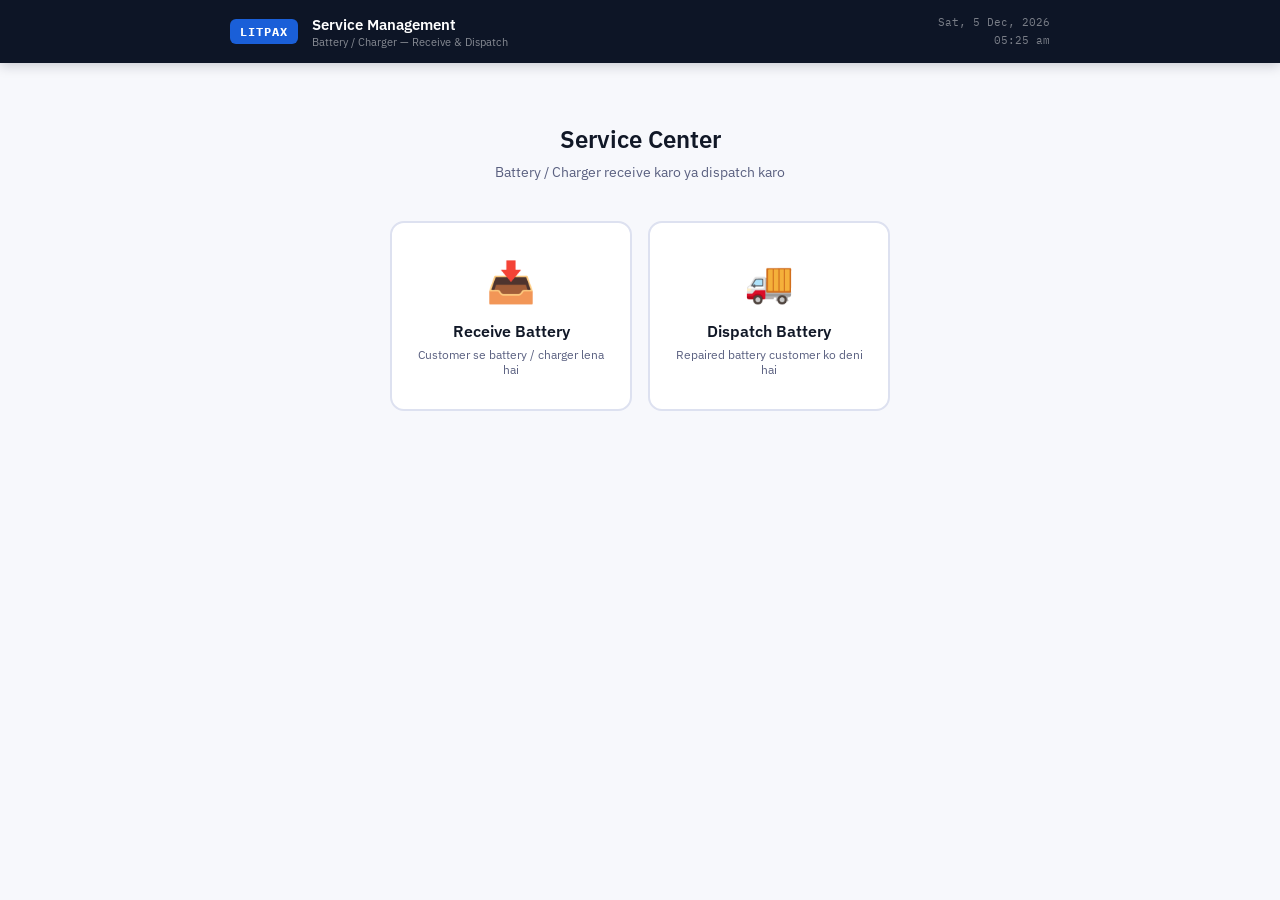
<file: index.html>
<!DOCTYPE html>
<html lang="en">
<head>
<meta charset="UTF-8">
<meta name="viewport" content="width=device-width, initial-scale=1.0">
<title>Litpax — Service Management</title>
<link href="https://fonts.googleapis.com/css2?family=IBM+Plex+Sans:wght@400;500;600&family=IBM+Plex+Mono:wght@400;500&display=swap" rel="stylesheet">
<link rel="stylesheet" href="style.css">
</head>
<body>

<div class="header">
  <div class="header-inner">
    <div class="logo">LITPAX</div>
    <div class="header-text">
      <h1>Service Management</h1>
      <p>Battery / Charger — Receive & Dispatch</p>
    </div>
    <div class="header-date" id="headerDate"></div>
  </div>
</div>

<div class="main">

  <!-- HOME SCREEN -->
  <div class="screen active" id="homeScreen">
    <div class="home-screen">
      <div class="home-title">Service Center</div>
      <div class="home-sub">Battery / Charger receive karo ya dispatch karo</div>
      <div class="mode-grid">
        <div class="mode-card receive" onclick="showReceive()">
          <div class="mode-icon">📥</div>
          <div class="mode-title">Receive Battery</div>
          <div class="mode-sub">Customer se battery / charger lena hai</div>
        </div>
        <div class="mode-card dispatch" onclick="showDispatch()">
          <div class="mode-icon">🚚</div>
          <div class="mode-title">Dispatch Battery</div>
          <div class="mode-sub">Repaired battery customer ko deni hai</div>
        </div>
      </div>
    </div>
  </div>

  <!-- RECEIVE SCREEN -->
  <div class="screen" id="receiveScreen">
    <div class="screen-header">
      <button class="back-btn" onclick="goHome()">← Back</button>
      <div>
        <div class="screen-title">📥 Receive Battery</div>
        <div class="screen-sub">Nayi service entry</div>
      </div>
    </div>

    <div class="steps-nav">
      <button class="step-btn active" onclick="goToRStep(1)" id="rStepBtn1"><span class="step-num">1</span> Customer</button>
      <button class="step-btn" onclick="goToRStep(2)" id="rStepBtn2"><span class="step-num">2</span> Product</button>
      <button class="step-btn" onclick="goToRStep(3)" id="rStepBtn3"><span class="step-num">3</span> Details</button>
    </div>

    <!-- Step 1: Customer -->
    <div class="form-section active" id="rSection1">
      <div class="card">
        <div class="card-label">Repair ID (Auto)</div>
        <div class="repair-id-box">
          <div class="repair-id-label">Repair ID</div>
          <div class="repair-id-value" id="repairIdDisplay">—</div>
        </div>
        <input type="hidden" id="r_srNo">
        <div class="form-grid">
          <div class="form-group">
            <label>Receiving Date <span class="req">*</span></label>
            <input type="date" id="r_receivingDate" required>
          </div>
        </div>
      </div>
      <div class="card">
        <div class="card-label">Customer Details</div>
        <div class="form-grid">
          <div class="form-group">
            <label>Customer Name <span class="req">*</span></label>
            <input type="text" id="r_customerName" placeholder="Full name" required>
          </div>
          <div class="form-group">
            <label>Contact No. <span class="req">*</span></label>
            <input type="tel" id="r_contactNo" placeholder="10-digit mobile" maxlength="10" required>
          </div>
          <div class="form-group full">
            <label>Email</label>
            <input type="email" id="r_email" placeholder="customer@email.com">
          </div>
        </div>
      </div>
      <div class="nav-btns"><span></span><button class="btn-next" onclick="nextRStep(1)">Product Details →</button></div>
    </div>

    <!-- Step 2: Product -->
    <div class="form-section" id="rSection2">
      <div class="card">
        <div class="card-label">Product Category <span class="req">*</span></div>
        <div class="radio-group">
          <label class="radio-opt selected" onclick="selectRadio(this,'r_category','Battery')">
            <input type="radio" name="rcat" checked><span class="radio-dot"></span> 🔋 Battery
          </label>
          <label class="radio-opt" onclick="selectRadio(this,'r_category','Charger')">
            <input type="radio" name="rcat"><span class="radio-dot"></span> ⚡ Charger
          </label>
          <label class="radio-opt" onclick="selectRadio(this,'r_category','Battery+Charger')">
            <input type="radio" name="rcat"><span class="radio-dot"></span> 🔋+⚡ Battery+Charger
          </label>
        </div>
        <input type="hidden" id="r_category" value="Battery">
      </div>

      <div class="card">
        <div class="card-label">Product Info</div>
        <div class="form-grid">

          <!-- Battery Section -->
          <div style="grid-column:1/-1;" id="grp_batterySection" class="product-section">
            <div class="section-divider battery">🔋 Battery Details</div>
            <div style="display:grid;grid-template-columns:1fr 1fr;gap:14px;">
              <div class="form-group">
                <label>Battery Type</label>
                <select id="r_batteryType">
                  <option value="">-- Select --</option>
                  <option>2 Wheeler Battery</option>
                  <option>3 Wheeler Battery</option>
                  <option>Inverter Battery</option>
                  <option>Solar Battery</option>
                  <option>E-Rikshaw Battery</option>
                  <option>E Cycle Soft Pack</option>
                  <option>E Cycle Hard Pack</option>
                  <option>Other</option>
                </select>
              </div>
              <div class="form-group">
                <label>Battery Model (Voltage)</label>
                <input type="text" id="r_batteryModel" placeholder="e.g. LFP-48V-100AH">
              </div>
              <div class="form-group">
                <label>Battery Sr. No.</label>
                <input type="text" id="r_batterySrNo" placeholder="Serial number">
              </div>
              <div class="form-group" id="grp_batteryQty">
                <label>Battery Received Qty <span class="req">*</span></label>
                <input type="number" id="r_batteryReceivedQty" placeholder="0" min="1" required>
              </div>
            </div>
          </div>

          <!-- Charger Section -->
          <div style="grid-column:1/-1;" id="grp_chargerSection" class="product-section disabled">
            <div class="section-divider charger">⚡ Charger Details</div>
            <div style="display:grid;grid-template-columns:1fr 1fr;gap:14px;">
              <div class="form-group">
                <label>Charger Type</label>
                <select id="r_chargerType" disabled>
                  <option value="">-- Select --</option>
                  <option>Indian Charger</option>
                  <option>Chinese Charger</option>
                  <option>Other</option>
                </select>
              </div>
              <div class="form-group">
                <label>Charger Model</label>
                <input type="text" id="r_chargerModel" placeholder="e.g. CHR-48V-20A" disabled>
              </div>
              <div class="form-group">
                <label>Charger Serial Number</label>
                <input type="text" id="r_chargerSrNo" placeholder="Charger serial number" disabled>
              </div>
              <div class="form-group" id="grp_chargerQty" style="display:none;">
                <label>Charger Received Qty <span class="req">*</span></label>
                <input type="number" id="r_chargerReceivedQty" placeholder="0" min="1" disabled>
              </div>
            </div>
          </div>

          <div class="form-group">
            <label>Received Mode</label>
            <select id="r_receivedMode">
              <option value="">-- Select --</option>
              <option>Dropped by Customer</option>
              <option>Picked Up</option>
              <option>Courier Received</option>
            </select>
          </div>
          <div class="form-group full">
            <label>Problem Type <span class="req">*</span></label>
            <select id="r_problemType" required>
              <option value="">-- Select Problem Type --</option>
              <option>Voltage Issue</option>
              <option>Average Issue</option>
              <option>Charger Issue</option>
              <option>Connectivity / App Issue</option>
              <option>Cell Issue</option>
              <option>BMS Issue</option>
              <option>Parameter / Calibration</option>
              <option>Hardware Issue (Physical)</option>
              <option>Inverter Issue</option>
              <option>General Inquiry</option>
              <option>Dispatch / Tracking</option>
              <option>Internal / Handover</option>
              <option>Battery Issue</option>
              <option>Other</option>
            </select>
          </div>
          <div class="form-group full">
            <label>Problem Description <span class="req">*</span></label>
            <textarea id="r_problemDesc" placeholder="Customer ne kya bataya..." required></textarea>
          </div>
        </div>
      </div>
      <div class="nav-btns"><button class="btn-back-nav" onclick="prevRStep(2)">← Back</button><button class="btn-next" onclick="nextRStep(2)">More Details →</button></div>
    </div>

    <!-- Step 3: Details -->
    <div class="form-section" id="rSection3">
      <div class="card">
        <div class="card-label">Warranty</div>
        <div class="tag-group">
          <div class="tag-opt yes" onclick="selectTag(this,'r_warranty','Yes')">✅ Yes</div>
          <div class="tag-opt no" onclick="selectTag(this,'r_warranty','No')">❌ No</div>
          <div class="tag-opt partial" onclick="selectTag(this,'r_warranty','Partial')">⚠️ Partial</div>
        </div>
        <input type="hidden" id="r_warranty" value="">
        <div style="margin-top:14px">
          <div class="form-group">
            <label>Warranty Claim Status</label>
            <select id="r_claimStatus">
              <option value="">-- Select --</option>
              <option>Claim Approved</option>
              <option>Claim Rejected</option>
              <option>Claim Pending</option>
              <option>No Claim</option>
            </select>
          </div>
        </div>
      </div>
      <div class="card">
        <div class="card-label">Staff & Transport</div>
        <div class="form-grid">
          <div class="form-group">
            <label>Received By <span class="req">*</span></label>
            <input type="text" id="r_receivedBy" placeholder="Staff name" required>
          </div>
          <div class="form-group">
            <label>Accepted By</label>
            <input type="text" id="r_acceptedBy" placeholder="Manager name">
          </div>
          <div class="form-group">
            <label>Estimated Dispatch Date</label>
            <input type="date" id="r_estimatedDispatchDate">
          </div>
          <div class="form-group full">
            <label>Transport Details (Inward)</label>
            <input type="text" id="r_transportInward" placeholder="e.g. BlueDart AWB 123456">
          </div>
          <div class="form-group full">
            <label>Receiving Remarks</label>
            <textarea id="r_remarks" placeholder="Additional info..."></textarea>
          </div>
        </div>
      </div>
      <div class="nav-btns">
        <button class="btn-back-nav" onclick="prevRStep(3)">← Back</button>
        <button class="btn-submit-receive" onclick="submitReceive()">Submit Entry ✓</button>
      </div>
    </div>

    <!-- Receive Success / Receipt -->
    <div class="success-screen" id="receiveSuccess">
      <div style="background:white;border-radius:12px;border:1px solid #dde1f0;padding:24px;margin-bottom:16px;">
        <div class="receipt-header">
          <div>
            <div class="receipt-logo">LITPAX</div>
            <div class="receipt-title">Battery / Charger Service Center</div>
          </div>
          <div style="text-align:right;">
            <div style="font-size:11px;color:#5a6080;">Service Receipt</div>
            <div id="receiptDate" style="font-size:11px;color:#8890b0;"></div>
          </div>
        </div>
        <div style="background:#e8f0fe;border-radius:6px;padding:10px 14px;margin-bottom:14px;display:flex;align-items:center;justify-content:space-between;">
          <span style="font-size:11px;color:#1a5fd8;font-weight:600;text-transform:uppercase;letter-spacing:0.5px;">Repair ID</span>
          <span id="successReceiveId" style="font-family:'IBM Plex Mono',monospace;font-size:15px;font-weight:700;color:#1a5fd8;"></span>
        </div>
        <div id="receiveSummary"></div>
        <div class="receipt-footer">
          <span>Litpax Technology — Service Management System</span>
          <span id="receiptFooterDate"></span>
        </div>
      </div>
      <div style="display:flex;gap:10px;flex-wrap:wrap;">
        <button class="btn-pdf" onclick="printReceipt()">🖨️ Print / Save PDF</button>
        <button class="btn-home" onclick="goHome()">🏠 Home</button>
        <button class="btn-new-entry" onclick="resetReceive()">+ New Entry</button>
      </div>
    </div>
  </div>

  <!-- DISPATCH SCREEN -->
  <div class="screen" id="dispatchScreen">
    <div class="screen-header">
      <button class="back-btn" onclick="goHome()">← Back</button>
      <div>
        <div class="screen-title">🚚 Dispatch Battery</div>
        <div class="screen-sub">Pending repairs se select karo</div>
      </div>
    </div>

    <div class="form-section active" id="dSection1">
      <div class="card">
        <div class="card-label">Pending Repairs</div>
        <div id="pendingListContainer">
          <div class="loading-box" id="loadingBox">
            <div class="loading-spinner"></div>
            <p>Pending repairs load ho rahi hain...</p>
          </div>
          <div class="error-box" id="errorBox">Sheet se data load nahi ho paya.</div>
          <div class="pending-list" id="pendingList"></div>
        </div>
        <input type="hidden" id="d_selectedRepairId" value="">
        <input type="hidden" id="d_selectedRow" value="">
      </div>

      <div id="selectedInfoBox" style="display:none">
        <div class="selected-info">
          <div class="selected-info-title">Selected Entry</div>
          <div class="info-row"><span>Repair ID</span><span id="si_repairId" style="font-family:'IBM Plex Mono',monospace;color:var(--blue);font-weight:700"></span></div>
          <div class="info-row"><span>Customer</span><span id="si_customer"></span></div>
          <div class="info-row"><span>Contact</span><span id="si_contact"></span></div>
          <div class="info-row"><span>Product</span><span id="si_product"></span></div>
          <div class="info-row"><span>Battery Qty Received</span><span id="si_batteryRcv"></span></div>
          <div class="info-row"><span>Charger Qty Received</span><span id="si_chargerRcv"></span></div>
          <div class="info-row"><span>🔋 Battery Pending</span><span id="si_batteryPending" style="color:var(--danger);font-weight:600"></span></div>
          <div class="info-row"><span>⚡ Charger Pending</span><span id="si_chargerPending" style="color:var(--warning);font-weight:600"></span></div>
          <div class="info-row"><span style="font-weight:600">Total Pending</span><span id="si_pendingQty" style="color:var(--danger);font-weight:600;font-family:'IBM Plex Mono',monospace"></span></div>
          <div class="info-row"><span>Received On</span><span id="si_receivedDate"></span></div>
        </div>
      </div>

      <div class="nav-btns">
        <span></span>
        <button class="btn-next" onclick="goToDStep2()" id="dNextBtn" disabled style="opacity:0.5">Dispatch Details →</button>
      </div>
    </div>

    <div class="form-section" id="dSection2">
      <div class="card">
        <div class="card-label">Dispatch Details</div>
        <div class="form-grid">
          <div class="form-group">
            <label>Dispatch Date <span class="req">*</span></label>
            <input type="date" id="d_dispatchDate" required>
          </div>
          <div class="form-group" id="grp_dBatteryQty">
            <label>🔋 Battery Dispatch Qty</label>
            <input type="number" id="d_batteryDispatchQty" placeholder="0" min="0" value="0" oninput="calcDispatchPending()">
          </div>
          <div class="form-group" id="grp_dChargerQty">
            <label>⚡ Charger Dispatch Qty</label>
            <input type="number" id="d_chargerDispatchQty" placeholder="0" min="0" value="0" oninput="calcDispatchPending()">
          </div>
          <div class="form-group">
            <label>Pending Qty (Auto)</label>
            <input type="text" id="d_pendingQty" readonly style="background:#f0f6ff;border-color:#b3d0f7;color:var(--blue);font-weight:600;font-family:'IBM Plex Mono',monospace">
          </div>
                    <div class="form-group">
            <label>Repair Status <span class="req">*</span></label>
            <select id="d_repairStatus" required>
              <option value="">-- Select --</option>
              <option>Repaired — Full</option>
              <option>Repaired — Partial</option>
              <option>Not Repairable</option>
              <option>Replaced</option>
            </select>
          </div>
          <div class="form-group full">
            <label>Actual Problem Found</label>
            <select id="d_actualProblem">
              <option value="">-- Select --</option>
              <option>No issue</option>
              <option>Disbalance</option>
              <option>Water damage</option>
              <option>BMS fault</option>
              <option>BMS + cell change</option>
              <option>Dead cell</option>
              <option>Low capacity</option>
              <option>Seal opened</option>
              <option>Series wire</option>
              <option>Spot / laser issue</option>
              <option>Output wire +ve , -ve</option>
              <option>Thimble short / burnt</option>
              <option>Transportation damage</option>
              <option>Battery burnt (fire case)</option>
              <option>Cells leak</option>
              <option>Not repair / Rejected</option>
              <option>Out of warranty</option>
            </select>
          </div>
          <div class="form-group full">
            <label>Transport Details (Outward)</label>
            <input type="text" id="d_transportOutward" placeholder="e.g. DTDC Tracking No. 789012">
          </div>
          <div class="form-group full">
            <label>Dispatched By <span class="req">*</span></label>
            <input type="text" id="d_dispatchedBy" placeholder="Staff name" required>
          </div>
          <div class="form-group">
            <label>Any Cost / Repair Cost</label>
            <input type="text" id="d_anyCost" placeholder="e.g. ₹500 (parts replaced)">
          </div>
          <div class="form-group full">
            <label>Dispatch Remarks</label>
            <textarea id="d_remarks" placeholder="Additional info..."></textarea>
          </div>
        </div>
      </div>
      <div class="nav-btns">
        <button class="btn-back-nav" onclick="backToDStep1()">← Back</button>
        <button class="btn-submit-dispatch" onclick="submitDispatch()">Dispatch Karo 🚚</button>
      </div>
    </div>

    <div class="success-screen" id="dispatchSuccess">
      <div class="success-icon dispatch">🚚</div>
      <h2>Battery Dispatched!</h2>
      <p>Sheet mein record update ho gaya:</p>
      <div class="big-id dispatch" id="successDispatchId"></div>
      <p class="id-note">Entry successfully updated</p>
      <div class="card" style="text-align:left;margin-bottom:20px;" id="dispatchSummary"></div>
      <button class="btn-pdf" onclick="printReceipt()">🖨️ Print / Save PDF</button>
      <button class="btn-home" onclick="goHome()">🏠 Home</button>
      <button class="btn-new-entry" onclick="resetDispatch()">+ Aur Dispatch</button>
    </div>
  </div>

</div>

<div class="toast" id="toast"></div>
<script src="script.js"></script>
</body>
</html>
</file>
<file: style.css>
:root{--primary:#0d1526;--blue:#1a5fd8;--surface2:#f7f8fc;--surface3:#eef0f8;--border:#dde1f0;--text:#111827;--text2:#5a6080;--text3:#8890b0;--success:#00b894;--warning:#f9a825;--danger:#e17055;--accent:#e94560;--radius:10px;--shadow:0 2px 16px rgba(13,21,38,0.08);}
*{box-sizing:border-box;margin:0;padding:0;}
body{font-family:'IBM Plex Sans',sans-serif;background:var(--surface2);color:var(--text);min-height:100vh;padding-bottom:60px;}

.header{background:var(--primary);color:white;position:sticky;top:0;z-index:100;box-shadow:0 2px 12px rgba(13,21,38,0.22);}
.header-inner{max-width:860px;margin:0 auto;padding:14px 20px;display:flex;align-items:center;gap:14px;}
.logo{background:var(--blue);color:white;font-size:12px;font-weight:700;padding:5px 10px;border-radius:6px;letter-spacing:1px;font-family:'IBM Plex Mono',monospace;}
.header-text h1{font-size:15px;font-weight:600;color:white;}
.header-text p{font-size:11px;color:rgba(255,255,255,0.5);margin-top:1px;}
.header-date{margin-left:auto;text-align:right;font-family:'IBM Plex Mono',monospace;font-size:11px;color:rgba(255,255,255,0.45);line-height:1.6;}

.main{max-width:860px;margin:0 auto;padding:20px;}

.home-screen{text-align:center;padding:40px 20px;}
.home-title{font-size:24px;font-weight:600;color:var(--text);margin-bottom:8px;}
.home-sub{font-size:14px;color:var(--text2);margin-bottom:40px;}
.mode-grid{display:grid;grid-template-columns:1fr 1fr;gap:16px;max-width:500px;margin:0 auto;}
.mode-card{background:white;border:2px solid var(--border);border-radius:14px;padding:32px 20px;cursor:pointer;transition:all 0.2s;text-align:center;}
.mode-card:hover{transform:translateY(-4px);box-shadow:0 12px 32px rgba(13,21,38,0.12);}
.mode-card.receive:hover{border-color:var(--blue);}
.mode-card.dispatch:hover{border-color:var(--success);}
.mode-icon{font-size:40px;margin-bottom:14px;}
.mode-title{font-size:16px;font-weight:600;color:var(--text);margin-bottom:6px;}
.mode-sub{font-size:12px;color:var(--text2);}

.screen{display:none;}
.screen.active{display:block;}

.screen-header{display:flex;align-items:center;gap:12px;margin-bottom:20px;}
.back-btn{background:white;border:1.5px solid var(--border);padding:8px 14px;border-radius:8px;font-size:13px;font-weight:500;color:var(--text2);cursor:pointer;display:flex;align-items:center;gap:6px;font-family:'IBM Plex Sans',sans-serif;transition:all 0.2s;}
.back-btn:hover{background:var(--surface3);}
.screen-title{font-size:18px;font-weight:600;color:var(--text);}
.screen-sub{font-size:13px;color:var(--text2);}

.card{background:white;border-radius:var(--radius);border:1px solid var(--border);padding:20px;margin-bottom:14px;box-shadow:var(--shadow);}
.card-label{font-size:11px;font-weight:600;text-transform:uppercase;letter-spacing:0.8px;color:var(--text3);margin-bottom:14px;display:flex;align-items:center;gap:6px;}
.card-label::after{content:'';flex:1;height:1px;background:var(--border);}

.repair-id-box{background:#e8f0fe;border:1.5px solid #b3d0f7;border-radius:8px;padding:12px 16px;display:flex;align-items:center;justify-content:space-between;margin-bottom:14px;}
.repair-id-label{font-size:11px;color:var(--blue);font-weight:600;text-transform:uppercase;letter-spacing:0.5px;}
.repair-id-value{font-family:'IBM Plex Mono',monospace;font-size:16px;font-weight:700;color:var(--blue);}

.form-grid{display:grid;grid-template-columns:1fr 1fr;gap:14px;}
.form-grid .full{grid-column:1/-1;}
@media(max-width:580px){.form-grid{grid-template-columns:1fr;}.form-grid .full{grid-column:1;}.mode-grid{grid-template-columns:1fr;}}
.form-group{display:flex;flex-direction:column;gap:5px;}
.form-group label{font-size:12px;font-weight:500;color:var(--text2);}
.req{color:var(--accent);font-size:13px;}
.form-group input,.form-group select,.form-group textarea{padding:10px 12px;border:1.5px solid var(--border);border-radius:8px;font-size:14px;font-family:'IBM Plex Sans',sans-serif;color:var(--text);background:var(--surface2);transition:all 0.2s;outline:none;width:100%;}
.form-group input:focus,.form-group select:focus,.form-group textarea:focus{border-color:var(--blue);background:white;box-shadow:0 0 0 3px rgba(26,95,216,0.08);}
.form-group textarea{resize:vertical;min-height:80px;}

.form-group input:disabled,.form-group select:disabled,.form-group textarea:disabled{background:#f0f0f0 !important;border-color:#d0d0d0 !important;color:#aaa !important;cursor:not-allowed !important;opacity:0.6;}
.field-disabled-wrap label{color:#bbb !important;}

.radio-group{display:flex;flex-wrap:wrap;gap:8px;}
.radio-opt{display:flex;align-items:center;gap:6px;padding:8px 14px;border:1.5px solid var(--border);border-radius:8px;cursor:pointer;font-size:13px;color:var(--text2);background:var(--surface2);transition:all 0.2s;user-select:none;}
.radio-opt input{display:none;}
.radio-opt.selected{border-color:var(--blue);background:#e8f0fe;color:var(--blue);font-weight:500;}
.radio-opt.selected-both{border-color:#7c3aed;background:#f3e8ff;color:#7c3aed;font-weight:500;}
.radio-dot{width:14px;height:14px;border-radius:50%;border:2px solid var(--text3);display:flex;align-items:center;justify-content:center;flex-shrink:0;}
.radio-opt.selected .radio-dot{border-color:var(--blue);background:var(--blue);}
.radio-opt.selected-both .radio-dot{border-color:#7c3aed;background:#7c3aed;}
.radio-opt.selected .radio-dot::after,.radio-opt.selected-both .radio-dot::after{content:'';width:5px;height:5px;background:white;border-radius:50%;}

.tag-group{display:flex;flex-wrap:wrap;gap:8px;}
.tag-opt{padding:8px 14px;border-radius:8px;border:1.5px solid var(--border);font-size:13px;cursor:pointer;transition:all 0.2s;color:var(--text2);background:var(--surface2);user-select:none;}
.tag-opt.yes.selected{background:#e8f8f4;border-color:var(--success);color:#00856e;}
.tag-opt.no.selected{background:#fff0ec;border-color:var(--danger);color:#c0392b;}
.tag-opt.partial.selected{background:#fff8e6;border-color:var(--warning);color:#9a7b00;}

.section-divider{font-size:11px;font-weight:600;text-transform:uppercase;letter-spacing:0.8px;padding:6px 12px;border-radius:6px;margin-bottom:10px;}
.section-divider.battery{color:#1a5fd8;background:#e8f0fe;}
.section-divider.charger{color:#00856e;background:#e8f8f4;}

.product-section{transition:opacity 0.2s;}
.product-section.disabled{opacity:0.35;pointer-events:none;}

.loading-box{text-align:center;padding:40px;color:var(--text2);}
.loading-spinner{width:32px;height:32px;border:3px solid var(--border);border-top-color:var(--blue);border-radius:50%;animation:spin 0.8s linear infinite;margin:0 auto 12px;}
@keyframes spin{to{transform:rotate(360deg);}}
.pending-list{display:flex;flex-direction:column;gap:10px;}

.selected-info{background:#e8f0fe;border:1.5px solid #b3d0f7;border-radius:8px;padding:14px 16px;margin-bottom:14px;}
.selected-info-title{font-size:11px;color:var(--blue);font-weight:600;text-transform:uppercase;letter-spacing:0.5px;margin-bottom:8px;}
.info-row{display:flex;justify-content:space-between;font-size:13px;padding:4px 0;border-bottom:0.5px solid #b3d0f7;}
.info-row:last-child{border-bottom:none;}
.info-row span:first-child{color:var(--text2);}
.info-row span:last-child{font-weight:500;color:var(--text);}

.nav-btns{display:flex;justify-content:space-between;align-items:center;margin-top:24px;gap:12px;}
.btn-back-nav{padding:12px 24px;border-radius:8px;border:1.5px solid var(--border);background:white;font-size:14px;font-weight:500;color:var(--text2);cursor:pointer;font-family:'IBM Plex Sans',sans-serif;transition:all 0.2s;}
.btn-next{padding:12px 28px;border-radius:8px;border:none;background:var(--primary);color:white;font-size:14px;font-weight:600;cursor:pointer;font-family:'IBM Plex Sans',sans-serif;transition:all 0.2s;}
.btn-next:hover{background:var(--blue);}
.btn-submit-receive{padding:12px 28px;border-radius:8px;border:none;background:var(--blue);color:white;font-size:14px;font-weight:600;cursor:pointer;font-family:'IBM Plex Sans',sans-serif;}
.btn-submit-dispatch{padding:12px 28px;border-radius:8px;border:none;background:var(--success);color:white;font-size:14px;font-weight:600;cursor:pointer;font-family:'IBM Plex Sans',sans-serif;}

.steps-nav{display:flex;gap:8px;margin-bottom:20px;overflow-x:auto;scrollbar-width:none;}
.steps-nav::-webkit-scrollbar{display:none;}
.step-btn{display:flex;align-items:center;gap:6px;padding:8px 14px;border-radius:30px;border:1.5px solid var(--border);background:white;font-size:12px;font-weight:500;color:var(--text2);cursor:pointer;white-space:nowrap;font-family:'IBM Plex Sans',sans-serif;}
.step-btn.active{background:var(--primary);color:white;border-color:var(--primary);}
.step-btn.done{background:#e8f8f4;color:var(--success);border-color:var(--success);}
.step-num{width:18px;height:18px;border-radius:50%;background:var(--surface3);font-size:10px;font-weight:600;display:flex;align-items:center;justify-content:center;}
.step-btn.active .step-num{background:var(--blue);color:white;}
.step-btn.done .step-num{background:var(--success);color:white;}
.form-section{display:none;}
.form-section.active{display:block;}

.success-screen{display:none;text-align:center;padding:60px 20px;}
.success-icon{width:72px;height:72px;border-radius:50%;display:flex;align-items:center;justify-content:center;font-size:32px;margin:0 auto 20px;animation:pop 0.4s ease;}
.success-icon.receive{background:#e8f0fe;}
.success-icon.dispatch{background:#e8f8f4;}
@keyframes pop{0%{transform:scale(0.5);opacity:0}100%{transform:scale(1);opacity:1}}
.success-screen h2{font-size:22px;font-weight:600;margin-bottom:8px;}
.success-screen p{font-size:14px;color:var(--text2);margin-bottom:10px;}
.big-id{display:inline-block;border-radius:8px;padding:12px 24px;font-family:'IBM Plex Mono',monospace;font-size:18px;font-weight:700;margin-bottom:8px;}
.big-id.receive{background:#e8f0fe;color:var(--blue);}
.big-id.dispatch{background:#e8f8f4;color:#00856e;}
.id-note{font-size:12px;color:var(--text2);margin-bottom:24px;}
.summary-row{display:flex;justify-content:space-between;padding:9px 0;border-bottom:1px solid var(--border);font-size:13px;}
.summary-row:last-child{border-bottom:none;}
.summary-row span:first-child{color:var(--text2);}
.summary-row span:last-child{font-weight:500;max-width:55%;text-align:right;}
.btn-home{padding:12px 28px;border-radius:8px;border:none;background:var(--primary);color:white;font-size:14px;font-weight:600;cursor:pointer;font-family:'IBM Plex Sans',sans-serif;margin-right:8px;}
.btn-new-entry{padding:12px 28px;border-radius:8px;border:1.5px solid var(--border);background:white;color:var(--text2);font-size:14px;font-weight:500;cursor:pointer;font-family:'IBM Plex Sans',sans-serif;}

.toast{position:fixed;bottom:20px;left:50%;transform:translateX(-50%);background:var(--primary);color:white;padding:12px 24px;border-radius:30px;font-size:13px;font-weight:500;z-index:999;opacity:0;transition:opacity 0.3s;pointer-events:none;}
.toast.show{opacity:1;}
.error-box{background:#fff0ec;border:1.5px solid var(--danger);border-radius:8px;padding:12px 16px;font-size:13px;color:#c0392b;margin-bottom:14px;display:none;}
.btn-pdf{padding:12px 28px;border-radius:8px;border:none;background:#e74c3c;color:white;font-size:14px;font-weight:600;cursor:pointer;font-family:'IBM Plex Sans',sans-serif;margin-right:8px;}

@media print{
  *{-webkit-print-color-adjust:exact!important;print-color-adjust:exact!important;}
  body{background:white!important;margin:0;padding:0;}
  .header,.steps-nav,.nav-btns,.btn-home,.btn-new-entry,.btn-pdf,.btn-new-entry,#toast,.screen-header{display:none!important;}
  .main{padding:0!important;max-width:100%!important;}
  .screen{display:none!important;}
  #receiveScreen{display:block!important;}
  #dispatchScreen{display:block!important;}
  .success-screen{display:block!important;padding:20px!important;text-align:left!important;}
  .card{box-shadow:none!important;border:1px solid #ddd!important;break-inside:avoid;}
  .receipt-header{display:flex!important;}
  .big-id{font-size:14px!important;padding:6px 12px!important;}
}

.receipt-header{display:flex;align-items:center;justify-content:space-between;border-bottom:2px solid #1a5fd8;padding-bottom:12px;margin-bottom:16px;}
.receipt-logo{font-size:22px;font-weight:800;color:#1a5fd8;letter-spacing:2px;}
.receipt-title{font-size:11px;color:#5a6080;}
.receipt-table{width:100%;border-collapse:collapse;margin-top:8px;}
.receipt-table td{padding:7px 10px;border:1px solid #dde1f0;font-size:12px;}
.receipt-table td:first-child{font-weight:600;background:#f7f8fc;width:40%;color:#5a6080;}
.receipt-table td:last-child{color:#111827;}
.receipt-section{font-size:10px;font-weight:700;text-transform:uppercase;letter-spacing:1px;color:#8890b0;padding:8px 10px;background:#f7f8fc;border:1px solid #dde1f0;border-bottom:none;}
.receipt-footer{margin-top:16px;padding-top:10px;border-top:1px solid #dde1f0;display:flex;justify-content:space-between;font-size:10px;color:#8890b0;}
</file>
